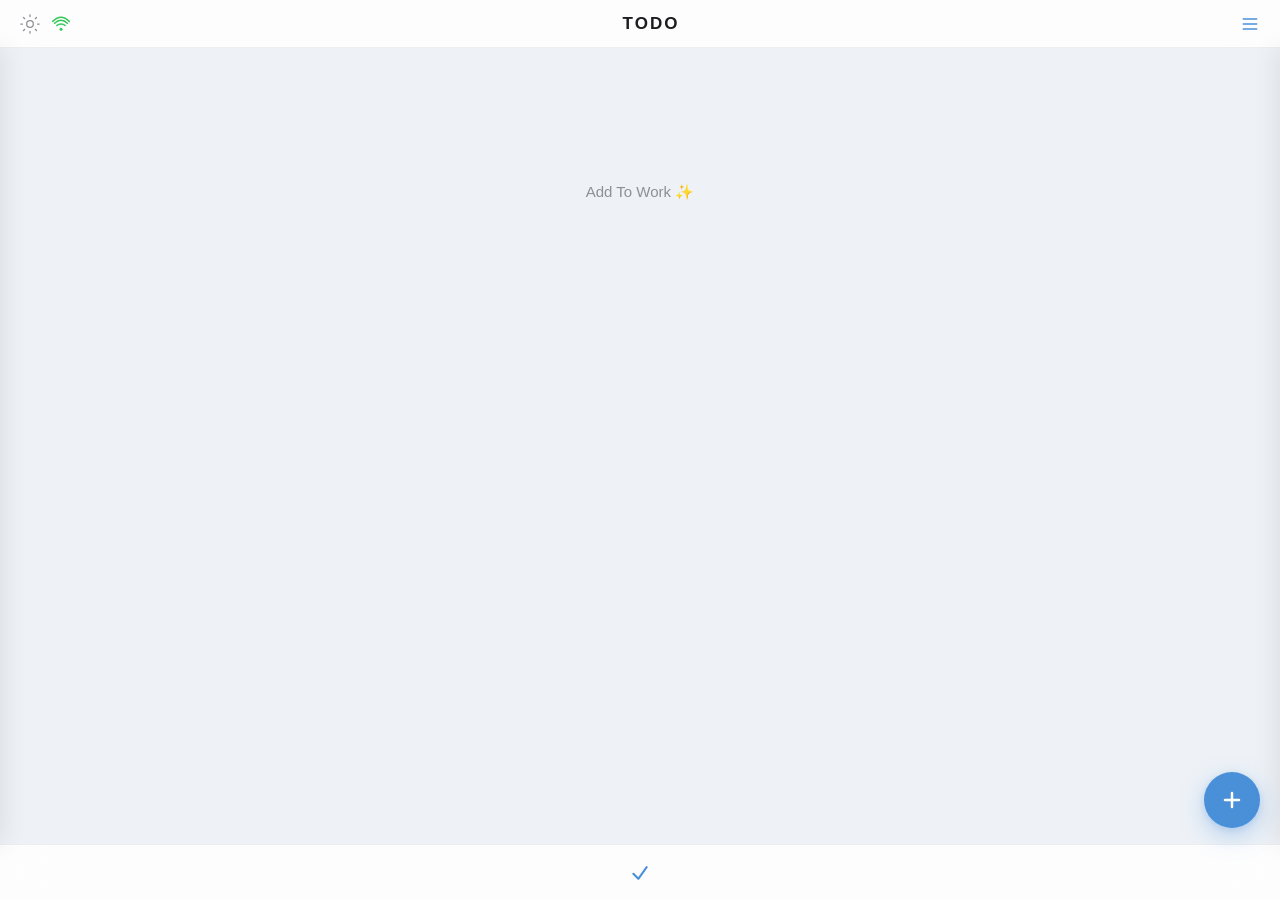
<file: index.html>
<!DOCTYPE html>
<html lang="zh-CN">
<head>
  <meta charset="UTF-8">
  <meta name="viewport" content="width=device-width, initial-scale=1.0, viewport-fit=cover">
  <title>To Do</title>
  <link rel="icon" type="image/svg+xml" href="icon.svg">
  <link rel="manifest" href="manifest.json">
  <link rel="stylesheet" href="css/style.css">
  <link rel="stylesheet" href="modules/todo/style.css">
</head>
<body>

  <!-- 顶部固定导航栏 -->
  <nav class="top-bar">
    <div class="top-bar-left">
      <button id="mydayToggle" class="top-sun-btn" aria-label="我的一天">
        <svg class="top-sun-icon" viewBox="0 0 24 24" width="20" height="20">
          <circle cx="12" cy="12" r="4" fill="none" stroke="currentColor" stroke-width="1.5"/>
          <line x1="12" y1="1" x2="12" y2="3" stroke="currentColor" stroke-width="1.5" stroke-linecap="round"/>
          <line x1="12" y1="21" x2="12" y2="23" stroke="currentColor" stroke-width="1.5" stroke-linecap="round"/>
          <line x1="4.22" y1="4.22" x2="5.64" y2="5.64" stroke="currentColor" stroke-width="1.5" stroke-linecap="round"/>
          <line x1="18.36" y1="18.36" x2="19.78" y2="19.78" stroke="currentColor" stroke-width="1.5" stroke-linecap="round"/>
          <line x1="1" y1="12" x2="3" y2="12" stroke="currentColor" stroke-width="1.5" stroke-linecap="round"/>
          <line x1="21" y1="12" x2="23" y2="12" stroke="currentColor" stroke-width="1.5" stroke-linecap="round"/>
          <line x1="4.22" y1="19.78" x2="5.64" y2="18.36" stroke="currentColor" stroke-width="1.5" stroke-linecap="round"/>
          <line x1="18.36" y1="5.64" x2="19.78" y2="4.22" stroke="currentColor" stroke-width="1.5" stroke-linecap="round"/>
        </svg>
      </button>
      <div id="topWifiIcon"></div>
    </div>
    <span class="top-bar-title">TODO</span>
    <div class="top-bar-right">
      <button id="settingsToggle" class="top-menu-btn" aria-label="设置">
        <svg viewBox="0 0 24 24" width="20" height="20">
          <line x1="4" y1="6" x2="20" y2="6" stroke="currentColor" stroke-width="2" stroke-linecap="round"/>
          <line x1="4" y1="12" x2="20" y2="12" stroke="currentColor" stroke-width="2" stroke-linecap="round"/>
          <line x1="4" y1="18" x2="20" y2="18" stroke="currentColor" stroke-width="2" stroke-linecap="round"/>
        </svg>
      </button>
    </div>
  </nav>

  <!-- 设置面板遮罩 -->
  <div id="settingsOverlay" class="settings-overlay" hidden></div>

  <!-- 设置面板（右侧滑入） -->
  <aside id="settingsPanel" class="settings-panel">
    <div class="settings-body"></div>
    <div class="settings-footer">
      <span id="settingsVersion"></span>
      <span class="settings-signature">by Donwayne</span>
    </div>
  </aside>

  <!-- Myday 侧边面板遮罩 -->
  <div id="mydayOverlay" class="myday-overlay" hidden></div>

  <!-- Myday 侧边面板 -->
  <aside id="mydayPanel" class="myday-panel">
    <h2 class="myday-title">My Day</h2>
    <ul id="mydayList" class="myday-list"></ul>
    <div class="myday-empty">
      <p>No, be relax~</p>
    </div>
  </aside>

  <!-- 离线通知横幅 -->
  <div id="offlineBanner" class="offline-banner" hidden>
    <span id="offlineMsg"></span>
  </div>

  <!-- Todo 模块挂载点 -->
  <main id="app-content"></main>

  <!-- 底部固定功能栏 -->
  <nav class="bottom-bar">
    <button class="tab-btn active">
      <svg class="tab-icon" viewBox="0 0 24 24" width="20" height="20">
        <polyline points="4,13 10,19 20,5"
          fill="none" stroke="currentColor" stroke-width="2.5"
          stroke-linecap="round" stroke-linejoin="round"/>
      </svg>
    </button>
  </nav>

  <script src="modules/todo/features/vendor/sortable.min.js"></script>
  <script src="modules/todo/features/sortable.js"></script>
  <script src="js/shell.js"></script>
</body>
</html>
</file>
<file: css/style.css>
/* ================================================================
   Shell 样式 — 重置、顶栏、底栏、横幅、Myday 面板
   iOS 柔和质感 + 蓝白主题
   ================================================================ */

/* ── 现代 CSS 重置 ──────────────────────────────────────── */

*,
*::before,
*::after {
  margin: 0;
  padding: 0;
  box-sizing: border-box;
}

html {
  font-size: 16px;
  -webkit-text-size-adjust: 100%;
  height: 100%;
}

body {
  min-height: 100vh;
  font-family: -apple-system, BlinkMacSystemFont, "Segoe UI", Roboto, "Helvetica Neue", Arial, "Noto Sans SC", sans-serif;
  line-height: 1.6;
  color: #1D1D1F;
  background-color: #EEF2F7;
  -webkit-font-smoothing: antialiased;
  padding-top: env(safe-area-inset-top);
  padding-bottom: env(safe-area-inset-bottom);
  overscroll-behavior: contain;
}

img, svg { display: block; max-width: 100%; }

button, input, select {
  font: inherit;
  color: inherit;
  border: none;
  outline: none;
  background: none;
}

button { cursor: pointer; }
ul, ol { list-style: none; }

/* ── 顶部导航栏 ─────────────────────────────────────────── */

.top-bar {
  position: fixed;
  top: 0;
  left: 0;
  right: 0;
  z-index: 200;
  display: flex;
  align-items: center;
  height: 48px;
  padding: 0 12px;
  padding-top: env(safe-area-inset-top);
  background: rgba(255,255,255,0.85);
  backdrop-filter: blur(20px);
  -webkit-backdrop-filter: blur(20px);
  border-bottom: 1px solid rgba(60,60,67,0.08);
}

.top-bar-left,
.top-bar-right {
  display: flex;
  align-items: center;
  gap: 4px;
}

.top-bar-left { justify-content: flex-start; }
.top-bar-right { justify-content: flex-end; }

.top-menu-btn {
  width: 36px;
  height: 36px;
  display: flex;
  align-items: center;
  justify-content: center;
  border-radius: 10px;
  color: #4A90D9;
  transition: background 0.2s;
}

.top-menu-btn:hover { background: rgba(74,144,217,0.08); }

.top-bar-title {
  flex: 1;
  text-align: center;
  font-size: 17px;
  font-weight: 700;
  letter-spacing: 2px;
  color: #1D1D1F;
}

/* 太阳按钮 */
.top-sun-btn {
  width: 36px;
  height: 36px;
  display: flex;
  align-items: center;
  justify-content: center;
  border-radius: 10px;
  color: #8E8E93;
  transition: color 0.2s, background 0.2s;
}

.top-sun-btn:hover { color: #e08b00; background: rgba(224,139,0,0.06); }
.top-sun-btn.active { color: #e08b00; }

/* WiFi 图标 */
.top-wifi-icon { flex-shrink: 0; }
.top-wifi-icon.online { color: #34C759; }
.top-wifi-icon.offline { color: #FF3B30; }

/* ── Myday 侧边面板 ──────────────────────────────────────── */

.myday-overlay {
  position: fixed;
  inset: 0;
  top: 48px;
  top: calc(48px + env(safe-area-inset-top));
  z-index: 250;
  background: rgba(0, 0, 0, 0.2);
  backdrop-filter: blur(4px);
  -webkit-backdrop-filter: blur(4px);
  transition: opacity 0.3s cubic-bezier(0.25, 0.1, 0.25, 1);
}

.myday-overlay[hidden] {
  display: block;
  opacity: 0;
  pointer-events: none;
}

.myday-panel {
  position: fixed;
  top: 48px;
  top: calc(48px + env(safe-area-inset-top));
  left: 0;
  bottom: 56px;
  bottom: calc(56px + env(safe-area-inset-bottom));
  z-index: 260;
  width: 300px;
  max-width: 85vw;
  background: rgba(255,255,255,0.97);
  backdrop-filter: blur(30px);
  -webkit-backdrop-filter: blur(30px);
  box-shadow: 4px 0 24px rgba(0,0,0,0.08);
  transform: translateX(-100%);
  transition: transform 0.35s cubic-bezier(0.25, 0.1, 0.25, 1);
  overflow-y: auto;
  padding: 24px 16px;
}

.myday-panel.open { transform: translateX(0); }

.myday-title {
  font-size: 22px;
  font-weight: 700;
  margin-bottom: 20px;
  color: #1D1D1F;
}

.myday-list {
  display: flex;
  flex-direction: column;
  gap: 6px;
}

.myday-item {
  display: flex;
  align-items: center;
  gap: 10px;
  padding: 12px 14px;
  background: #F8FAFD;
  border-radius: 12px;
  font-size: 15px;
}

.myday-item.completed .myday-item-text {
  text-decoration: line-through;
  color: #8E8E93;
}

.myday-item-text { flex: 1; word-break: break-all; }

.myday-empty { text-align: center; padding: 32px 0; color: #8E8E93; font-size: 14px; }
.myday-empty.hidden { display: none; }

/* ── 设置面板（右侧滑入） ────────────────────────────────── */

.settings-overlay {
  position: fixed;
  inset: 0;
  top: 48px;
  top: calc(48px + env(safe-area-inset-top));
  z-index: 250;
  background: rgba(0, 0, 0, 0.2);
  backdrop-filter: blur(4px);
  -webkit-backdrop-filter: blur(4px);
  transition: opacity 0.3s cubic-bezier(0.25, 0.1, 0.25, 1);
}

.settings-overlay[hidden] {
  display: block;
  opacity: 0;
  pointer-events: none;
}

.settings-panel {
  position: fixed;
  top: 48px;
  top: calc(48px + env(safe-area-inset-top));
  right: 0;
  bottom: 56px;
  bottom: calc(56px + env(safe-area-inset-bottom));
  z-index: 260;
  width: 280px;
  background: rgba(255,255,255,0.97);
  backdrop-filter: blur(30px);
  -webkit-backdrop-filter: blur(30px);
  box-shadow: -4px 0 24px rgba(0,0,0,0.08);
  transform: translateX(100%);
  transition: transform 0.35s cubic-bezier(0.25, 0.1, 0.25, 1);
  display: flex;
  flex-direction: column;
}

.settings-panel.open { transform: translateX(0); }

.settings-body {
  flex: 1;
  overflow-y: auto;
  padding: 20px;
}

.settings-footer {
  display: flex;
  justify-content: space-between;
  align-items: flex-end;
  padding: 16px 20px;
  font-size: 11px;
  border-top: 1px solid rgba(60,60,67,0.08);
}

#settingsVersion { color: #8E8E93; }
.settings-signature { color: #C7C7CC; }

/* ── 离线横幅 ────────────────────────────────────────────── */

.offline-banner {
  position: fixed;
  top: 48px;
  top: calc(48px + env(safe-area-inset-top));
  left: 50%;
  transform: translateX(-50%);
  z-index: 190;
  padding: 12px 20px;
  text-align: center;
  font-size: 13px;
  font-weight: 600;
  color: #fff;
  border-radius: 0 0 14px 14px;
  width: auto;
  min-width: 200px;
  transition: transform 0.35s cubic-bezier(0.25, 0.1, 0.25, 1), opacity 0.3s;
}

.offline-banner.offline { background: #FF3B30; }
.offline-banner.online { background: #34C759; }

.offline-banner[hidden] {
  display: block;
  transform: translateX(-50%) translateY(-100%);
  opacity: 0;
}

/* ── 模块容器 ────────────────────────────────────────────── */

#app-content {
  max-width: 480px;
  margin: 0 auto;
  padding: 68px 20px 100px;
}

/* ── 底部功能栏 ──────────────────────────────────────────── */

.bottom-bar {
  position: fixed;
  bottom: 0;
  left: 0;
  right: 0;
  z-index: 200;
  display: flex;
  align-items: center;
  justify-content: center;
  height: 56px;
  padding-bottom: env(safe-area-inset-bottom);
  background: rgba(255,255,255,0.85);
  backdrop-filter: blur(20px);
  -webkit-backdrop-filter: blur(20px);
  border-top: 1px solid rgba(60,60,67,0.08);
}

.tab-btn {
  display: flex;
  align-items: center;
  justify-content: center;
  width: 44px;
  height: 44px;
  border-radius: 14px;
  color: #4A90D9;
  transition: background 0.2s;
}

.tab-btn:hover { background: rgba(74,144,217,0.08); }
.tab-icon { flex-shrink: 0; }

/* ── 响应式 ──────────────────────────────────────────────── */

@media (max-width: 520px) {
  #app-content { padding: 64px 14px 92px; }
  .myday-panel { width: 260px; }
}
</file>
<file: modules/todo/style.css>
/* ================================================================
   Todo 模块样式 — FAB、模态框、DDL 选择器、任务列表
   Glassmorphism + iOS 柔和质感 + 蓝白主题
   ================================================================ */

/* ── 悬浮添加按钮 (FAB) ──────────────────────────────────── */

.fab {
  position: fixed;
  right: 20px;
  bottom: 80px;
  bottom: calc(72px + env(safe-area-inset-bottom));
  z-index: 210;
  width: 56px;
  height: 56px;
  border-radius: 50%;
  background: #4A90D9;
  color: #fff;
  display: flex;
  align-items: center;
  justify-content: center;
  box-shadow: 0 8px 24px rgba(74,144,217,0.35), 0 2px 6px rgba(74,144,217,0.2);
  transition: transform 0.2s cubic-bezier(0.25,0.1,0.25,1), box-shadow 0.2s;
}

.fab:hover {
  box-shadow: 0 10px 32px rgba(74,144,217,0.45), 0 4px 8px rgba(74,144,217,0.25);
}
.fab:active { transform: scale(0.9); }

/* ── 模态框 ──────────────────────────────────────────────── */

.modal-overlay {
  position: fixed;
  inset: 0;
  z-index: 300;
  background: rgba(0,0,0,0.25);
  backdrop-filter: blur(6px);
  -webkit-backdrop-filter: blur(6px);
  display: flex;
  align-items: flex-end;
  justify-content: center;
  transition: opacity 0.3s cubic-bezier(0.25,0.1,0.25,1);
}

.modal-overlay[hidden] {
  display: flex;
  opacity: 0;
  pointer-events: none;
}

.modal-panel {
  width: 100%;
  max-width: 480px;
  background: #fff;
  border-radius: 20px 20px 0 0;
  padding: 28px 24px calc(28px + env(safe-area-inset-bottom));
  transform: translateY(0);
  transition: transform 0.35s cubic-bezier(0.25,0.1,0.25,1);
}

.modal-overlay[hidden] .modal-panel { transform: translateY(100%); }

.modal-title {
  font-size: 20px;
  font-weight: 700;
  margin-bottom: 20px;
  text-align: center;
  color: #1D1D1F;
}

.modal-input {
  width: 100%;
  padding: 14px 16px;
  border: 2px solid #E8ECF0;
  border-radius: 12px;
  font-size: 16px;
  background: #F8FAFD;
  transition: border-color 0.2s, background 0.2s;
}

.modal-input:focus { border-color: #4A90D9; background: #fff; }

.modal-field {
  margin-top: 16px;
  position: relative;
}

/* DDL 开关按钮 */
.ddl-toggle {
  display: block;
  width: 100%;
  padding: 14px 16px;
  border: 2px solid #E8ECF0;
  border-radius: 12px;
  font-size: 15px;
  text-align: left;
  color: #8E8E93;
  background: #F8FAFD;
  transition: border-color 0.2s, color 0.2s;
}

.ddl-toggle:focus { border-color: #4A90D9; }
.ddl-toggle.set { color: #1D1D1F; }

/* ── 日历面板（向上弹出） ────────────────────────────── */

.calendar-panel {
  position: absolute;
  bottom: 100%;
  left: 0;
  right: 0;
  margin-bottom: 8px;
  padding: 18px;
  background: #fff;
  border: 1px solid rgba(60,60,67,0.1);
  border-radius: 16px;
  animation: calUp 0.25s cubic-bezier(0.25,0.1,0.25,1);
  box-shadow: 0 -4px 24px rgba(0,0,0,0.08);
  z-index: 10;
}

.calendar-panel[hidden] { display: none; }

@keyframes calUp {
  from { opacity: 0; transform: translateY(8px); }
  to   { opacity: 1; transform: translateY(0); }
}

.cal-header {
  display: flex;
  align-items: center;
  justify-content: center;
  gap: 2px;
  margin-bottom: 12px;
}

.cal-nav {
  width: 32px;
  height: 32px;
  display: flex;
  align-items: center;
  justify-content: center;
  border-radius: 8px;
  font-size: 16px;
  color: #4A90D9;
  transition: background 0.15s;
}

.cal-nav:hover { background: rgba(74,144,217,0.08); }

.cal-title {
  flex: 1;
  text-align: center;
  font-size: 15px;
  font-weight: 700;
  color: #1D1D1F;
}

.cal-weekdays {
  display: grid;
  grid-template-columns: repeat(7, 1fr);
  gap: 2px;
  margin-bottom: 4px;
}

.cal-weekdays span {
  height: 28px;
  display: flex;
  align-items: center;
  justify-content: center;
  font-size: 12px;
  color: #8E8E93;
  font-weight: 600;
}

.cal-days {
  display: grid;
  grid-template-columns: repeat(7, 1fr);
  gap: 2px;
}

.cal-day {
  height: 36px;
  display: flex;
  align-items: center;
  justify-content: center;
  border-radius: 10px;
  font-size: 14px;
  color: #1D1D1F;
  cursor: pointer;
  transition: background 0.15s;
}

.cal-day:hover { background: rgba(74,144,217,0.06); }

.cal-day.past {
  color: #C7C7CC;
  cursor: default;
  pointer-events: none;
}

.cal-day.today {
  background: #4A90D9;
  color: #fff;
  font-weight: 700;
}

.cal-day.selected {
  background: rgba(74,144,217,0.12);
  color: #4A90D9;
  font-weight: 700;
}

.cal-day.today.selected {
  background: #4A90D9;
  color: #fff;
  box-shadow: 0 0 0 2px #4A90D9, 0 0 0 5px rgba(74,144,217,0.15);
}

/* DDL 行 */
.ddl-row { position: relative; }

.ddl-row .ddl-toggle { padding-right: 36px; }

.ddl-clear {
  position: absolute;
  right: 6px;
  top: 50%;
  transform: translateY(-50%);
  width: 28px;
  height: 28px;
  display: flex;
  align-items: center;
  justify-content: center;
  border-radius: 8px;
  font-size: 16px;
  color: #FF3B30;
  transition: background 0.15s;
}

.ddl-clear:hover { background: rgba(255,59,48,0.06); }

.ddl-clear[hidden] { display: none; }

/* 模态操作按钮 */
.modal-actions {
  display: flex;
  gap: 12px;
  margin-top: 24px;
}

.modal-btn {
  flex: 1;
  padding: 14px 0;
  border-radius: 12px;
  font-size: 16px;
  font-weight: 600;
  text-align: center;
  transition: opacity 0.15s;
}

.modal-btn:active { opacity: 0.7; }
.modal-btn-cancel { background: rgba(60,60,67,0.06); color: #8E8E93; }
.modal-btn-confirm { background: #4A90D9; color: #fff; }

/* ── 任务列表 ────────────────────────────────────────────── */

.todo-list {
  display: flex;
  flex-direction: column;
  gap: 8px;
  min-height: 40px;
  position: relative;
}

.todo-item {
  display: flex;
  align-items: center;
  gap: 12px;
  padding: 14px 16px;
  background: #fff;
  user-select: none;
  -webkit-user-select: none;
  -webkit-touch-callout: none;
  border-radius: 14px;
  box-shadow: 0 1px 4px rgba(74,144,217,0.04), 0 1px 2px rgba(0,0,0,0.03);
  transition: box-shadow 0.2s cubic-bezier(0.25,0.1,0.25,1), background 0.2s;
}

.todo-item:hover {
  background: #F8FAFD;
  box-shadow: 0 2px 12px rgba(74,144,217,0.10), 0 1px 3px rgba(0,0,0,0.04);
}

/* 已完成分组顶部分隔 */
.todo-separator {
  height: 0;
  margin: 6px 0;
  border-top: 1px solid rgba(60,60,67,0.08);
}

.todo-checkbox {
  flex-shrink: 0;
  width: 22px;
  height: 22px;
  accent-color: #4A90D9;
  cursor: pointer;
  border-radius: 6px;
}

.todo-body { flex: 1; min-width: 0; position: relative; }

.todo-text {
  display: block;
  font-size: 15px;
  word-break: break-all;
  color: #1D1D1F;
}

.todo-deadline {
  display: block;
  margin-top: 2px;
  font-size: 12px;
  color: #8E8E93;
}

.todo-deadline.overdue { color: #FF3B30; font-weight: 600; }

.todo-item.completed {
  background: rgba(74,144,217,0.03);
  box-shadow: none;
}

.todo-item.completed:hover {
  background: rgba(74,144,217,0.05);
  transform: none;
}

.todo-item.completed .todo-text {
  text-decoration: line-through;
  color: #8E8E93;
}

.todo-item.completed .todo-deadline { color: #C7C7CC; }

/* ── 编辑触发区 ────────────────────────────────────────── */

.edit-trigger {
  position: absolute;
  left: 0;
  top: 0;
  width: 80px;
  height: 100%;
  z-index: 1;
  cursor: text;
}

/* ── 原地编辑 ────────────────────────────────────────────── */

.todo-edit-input {
  flex: 1;
  padding: 4px 8px;
  border: 2px solid #4A90D9;
  border-radius: 8px;
  font-size: 15px;
  background: #fff;
  outline: none;
}

/* ── 删除按钮 ────────────────────────────────────────────── */

.todo-delete {
  flex-shrink: 0;
  width: 28px;
  height: 28px;
  display: flex;
  align-items: center;
  justify-content: center;
  border-radius: 8px;
  font-size: 16px;
  color: #FF3B30;
  transition: all 0.2s;
  visibility: hidden;
}

.todo-item:hover .todo-delete { visibility: visible; }
.todo-delete:hover { background: rgba(255,59,48,0.08); }

/* ── 拖拽排序（SortableJS） ──────────────────────────── */

.sortable-ghost {
  opacity: 0 !important;
  background: transparent !important;
  box-shadow: none !important;
}
.sortable-chosen {
  visibility: hidden !important;
}
.sortable-fallback {
  visibility: hidden !important;
}
.drag-custom-mirror {
  isolation: isolate;
}

/* ── 空状态 ──────────────────────────────────────────────── */

.empty-state {
  text-align: center;
  padding: 32px 0;
  color: #8E8E93;
  font-size: 15px;
}

.empty-state.hidden { display: none; }

/* ── 响应式 ──────────────────────────────────────────────── */

@media (max-width: 520px) {
  .fab { right: 16px; width: 52px; height: 52px; }
}
</file>
